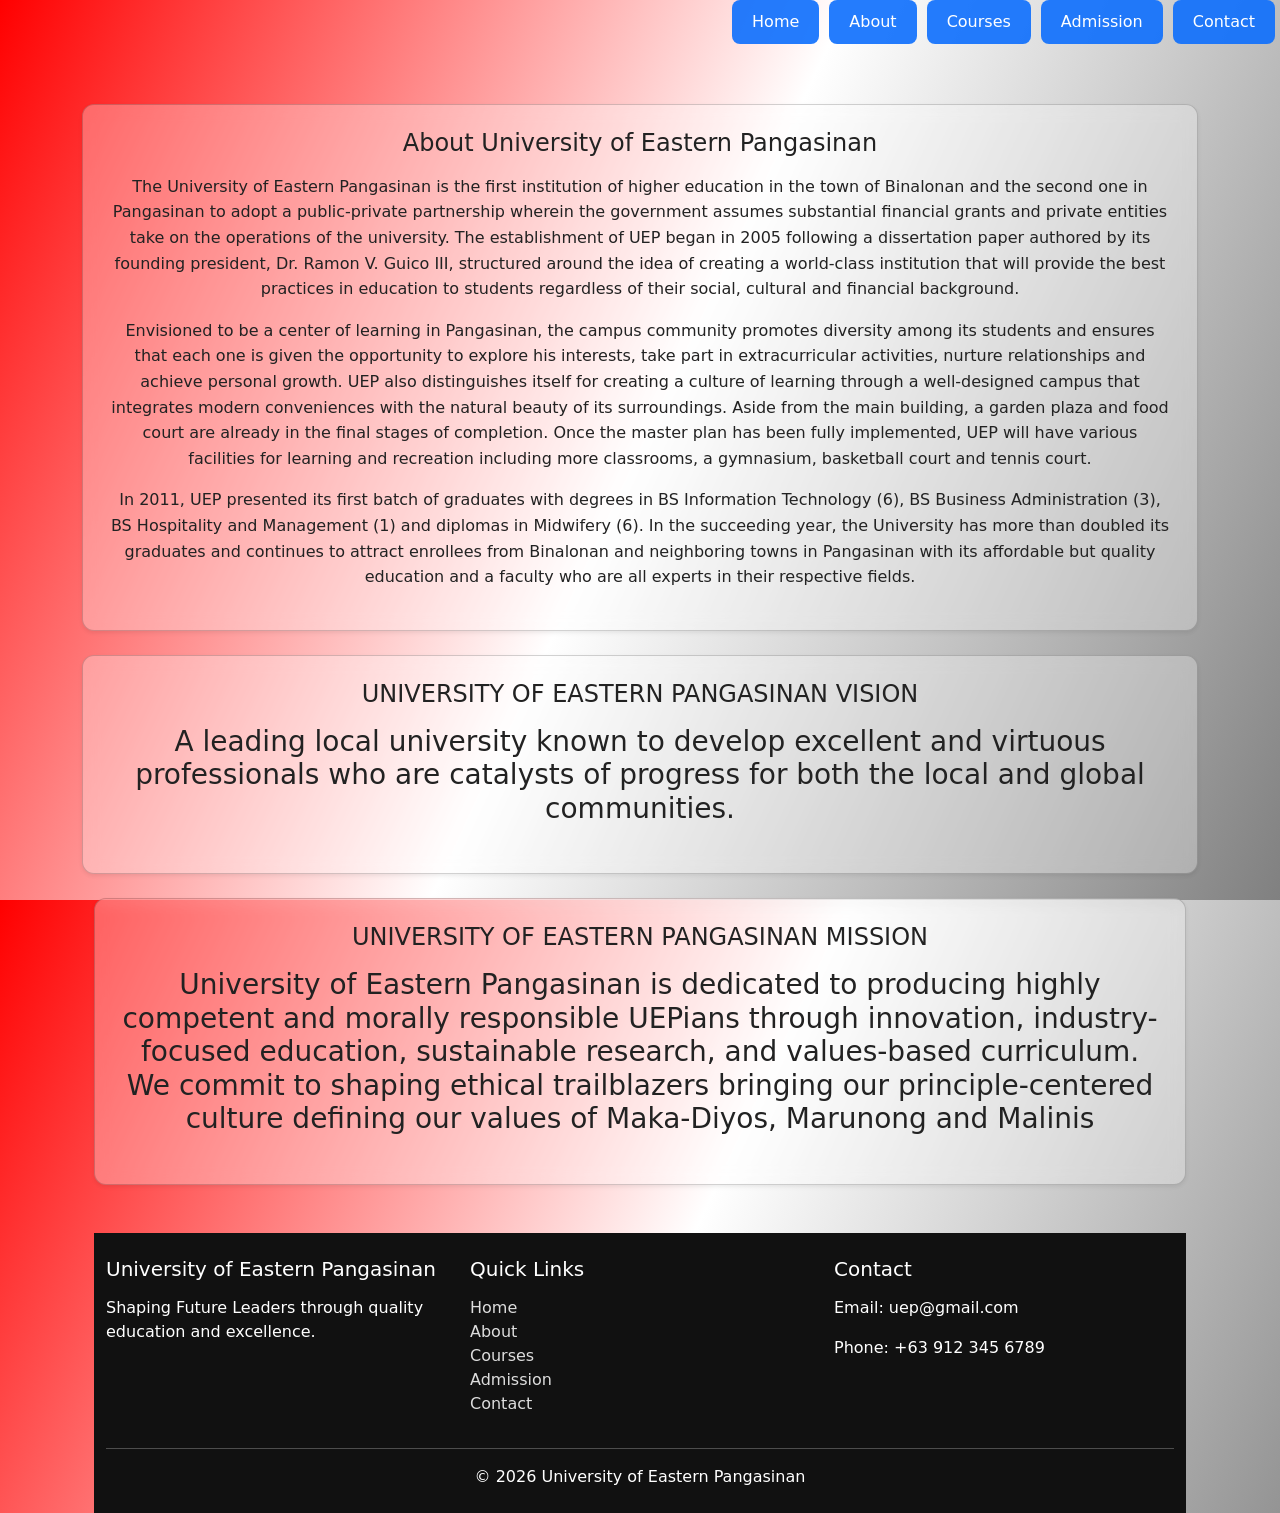
<file: ABOUT.html>
<!DOCTYPE html>
<html lang="en">
<head>
  <meta charset="UTF-8">
  <meta name="viewport" content="width=device-width, initial-scale=1">
  <title>UEP Website</title>

  <!-- Bootstrap -->
  <link href="https://cdn.jsdelivr.net/npm/bootstrap@5.3.0/dist/css/bootstrap.min.css" rel="stylesheet">

  <!-- Your CSS -->
  <link rel="stylesheet" href="style.css">
</head>

<body>

  

<ul class="nav justify-content-end custom-nav fixed-top w-100">

  <li class="nav-item">
    <a class="nav-link" href="HOME.html">Home</a>
  </li>

  <li class="nav-item">
    <a class="nav-link" href="ABOUT.html">About</a>
  </li>

  <li class="nav-item">
    <a class="nav-link" href="COURSE.html">Courses</a>
  </li>

  <li class="nav-item">
    <a class="nav-link" href="ADMISSION.html">Admission</a>
  </li>

  <li class="nav-item">
    <a class="nav-link" href="contact.html">Contact</a>
  </li>

</ul>
</ul>

<script src="https://cdn.jsdelivr.net/npm/bootstrap@5.3.0/dist/js/bootstrap.bundle.min.js"></script>

    
<div class="container mt-4">
  <div class="card p-4 shadow-sm paragraph-box">

    <h4 class="mb-3">About University of Eastern Pangasinan</h4>

    <p>The University of Eastern Pangasinan is the first institution of higher education in the town of Binalonan and the second one in Pangasinan to adopt a public-private partnership wherein the government assumes substantial financial grants and private entities take on the operations of the university. The establishment of UEP began in 2005 following a dissertation paper authored by its founding president, Dr. Ramon V. Guico III, structured around the idea of creating a world-class institution that will provide the best practices in education to students regardless of their social, cultural and financial background.    </p>
    <p>Envisioned to be a center of learning in Pangasinan, the campus community promotes diversity among its students and ensures that each one is given the opportunity to explore his interests, take part in extracurricular activities, nurture relationships and achieve personal growth. UEP also distinguishes itself for creating a culture of learning through a well-designed campus that integrates modern conveniences with the natural beauty of its surroundings. Aside from the main building, a garden plaza and food court are already in the final stages of completion. Once the master plan has been fully implemented, UEP will have various facilities for learning and recreation including more classrooms, a gymnasium, basketball court and tennis court.</p>
    <p>In 2011, UEP presented its first batch of graduates with degrees in BS Information Technology (6), BS Business Administration (3), BS Hospitality and Management (1) and diplomas in Midwifery (6). In the succeeding year, the University has more than doubled its graduates and continues to attract enrollees from Binalonan and neighboring towns in Pangasinan with its affordable but quality education and a faculty who are all experts in their respective fields.</p>

</div>
</div>

<div class="container mt-4">
  <div class="card p-4 shadow-sm paragraph-box">

    <h4 class="mb-3">UNIVERSITY OF EASTERN PANGASINAN VISION</h4>

    <h3><p>A leading local university known to develop excellent and virtuous professionals who are catalysts of progress for both the local and global communities. </p></h3>
    
</div>

<div class="container mt-4">
  <div class="card p-4 shadow-sm paragraph-box">

    <h4 class="mb-3">UNIVERSITY OF EASTERN PANGASINAN MISSION</h4>

    <h3><p>University of Eastern Pangasinan is dedicated to producing highly competent and morally responsible UEPians through innovation, industry-focused education, sustainable research, and values-based curriculum. We commit to shaping ethical trailblazers bringing our principle-centered culture defining our values of Maka-Diyos, Marunong and Malinis </p></h3>
    
</div>







<!-- FOOTER -->
<footer class="footer mt-5">
  <div class="container py-4">
    <div class="row">

      <div class="col-md-4">
        <h5>University of Eastern Pangasinan</h5>
        <p>Shaping Future Leaders through quality education and excellence.</p>
      </div>

      <div class="col-md-4">
        <h5>Quick Links</h5>
        <ul class="list-unstyled">
          <li><a href="HOME.html" class="footer-link">Home</a></li>
          <li><a href="ABOUT.html" class="footer-link">About</a></li>
          <li><a href="COURSE.html" class="footer-link">Courses</a></li>
          <li><a href="ADMISSION.html" class="footer-link">Admission</a></li>
          <li><a href="contact.html" class="footer-link">Contact</a></li>
        </ul>
      </div>

      <div class="col-md-4">
        <h5>Contact</h5>
        <p>Email: uep@gmail.com</p>
        <p>Phone: +63 912 345 6789</p>
      </div>

    </div>

    <hr>
    <p class="text-center mb-0">© 2026 University of Eastern Pangasinan</p>
  </div>
</footer>

<!-- Bootstrap JS (LAST) -->
<script src="https://cdn.jsdelivr.net/npm/bootstrap@5.3.0/dist/js/bootstrap.bundle.min.js"></script>

</footer>
</body>
</html>
</file>
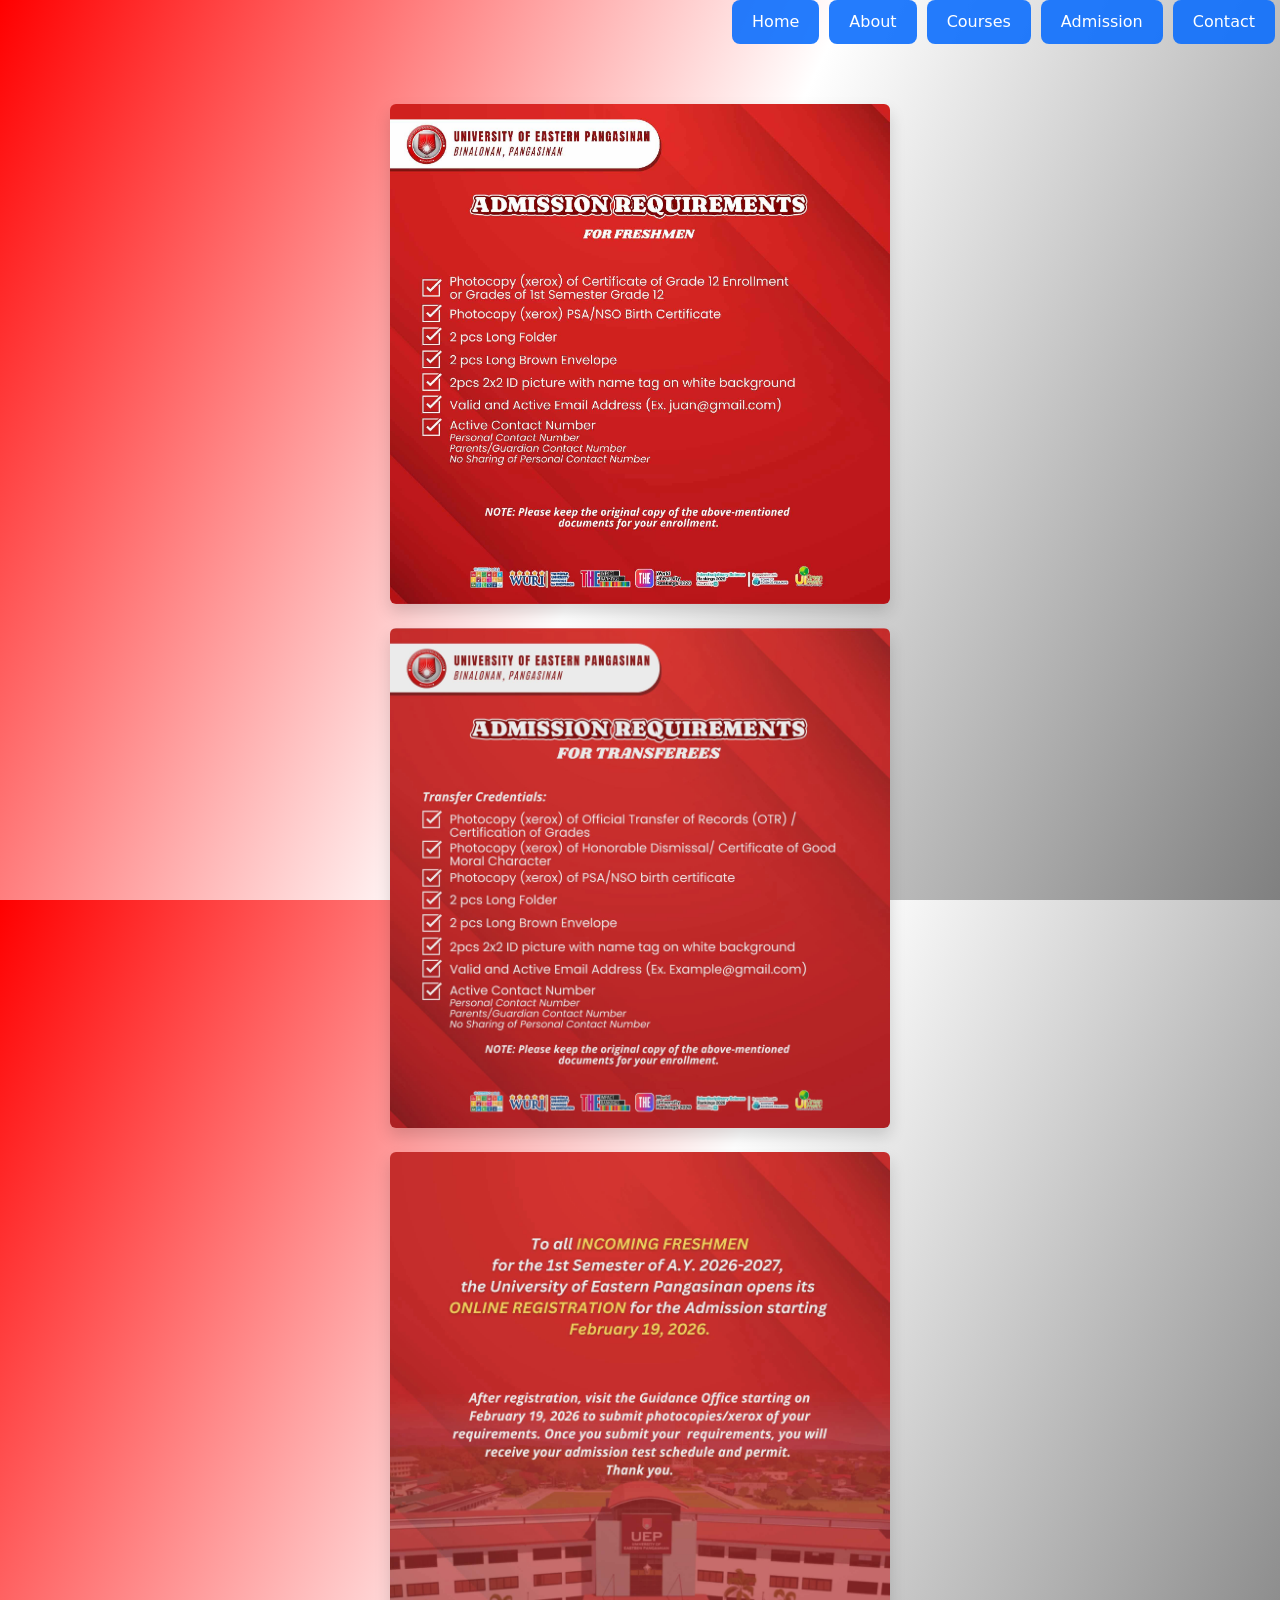
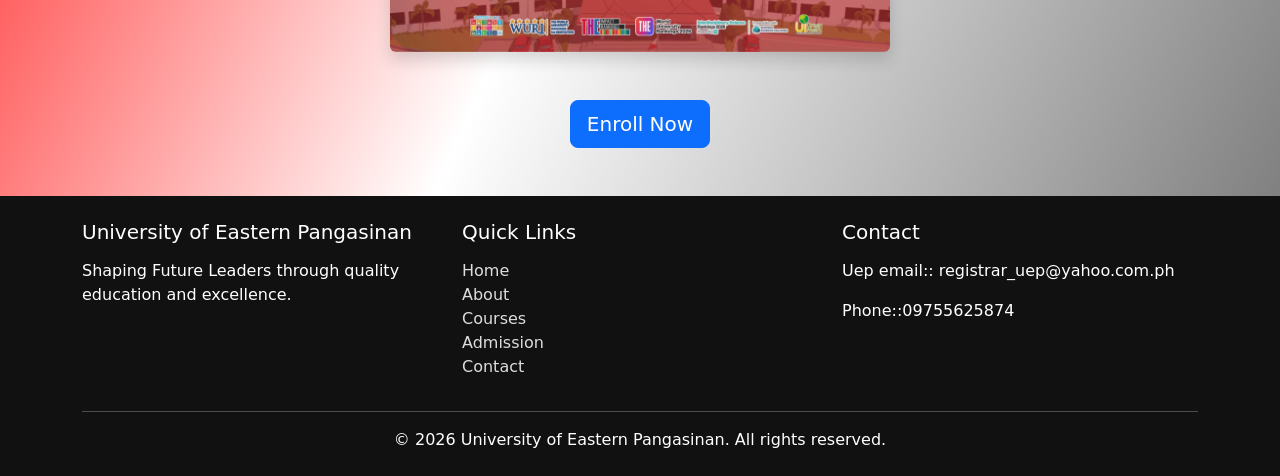
<file: ADMISSION.html>
<!DOCTYPE html>
<html lang="en">
<head>
  <meta charset="UTF-8">
  <meta name="viewport" content="width=device-width, initial-scale=1">
  <title>UEP Website</title>

  <!-- Bootstrap -->
  <link href="https://cdn.jsdelivr.net/npm/bootstrap@5.3.0/dist/css/bootstrap.min.css" rel="stylesheet">

  <!-- Your CSS -->
  <link rel="stylesheet" href="style.css">
</head>

<body>

  

<ul class="nav justify-content-end custom-nav fixed-top w-100">

  <li class="nav-item">
    <a class="nav-link" href="HOME.html">Home</a>
  </li>

  <li class="nav-item">
    <a class="nav-link" href="ABOUT.html">About</a>
  </li>

  <li class="nav-item">
    <a class="nav-link" href="COURSE.html">Courses</a>
  </li>

  <li class="nav-item">
    <a class="nav-link" href="ADMISSION.html">Admission</a>
  </li>

  <li class="nav-item">
    <a class="nav-link" href="CONTACT.html">Contact</a>
  </li>

</ul>
<script src="https://cdn.jsdelivr.net/npm/bootstrap@5.3.0/dist/js/bootstrap.bundle.min.js"></script>

</div>

<div class="container text-center mt-4">
  <img src="a.jpg" class="img-fluid rounded shadow" alt="University Image">
</div>

</div>

<div class="container text-center mt-4">
  <img src="d.jpg" class="img-fluid rounded shadow" alt="University Image">
</div>

</div>

<div class="container text-center mt-4">
  <img src="m.jpg" class="img-fluid rounded shadow" alt="University Image">
</div>

<div class="d-flex justify-content-center mt-5">
  <button class="btn btn-primary btn-lg"
          onclick="window.location.href='form.html'">
    Enroll Now
  </button>
</div>

<footer class="footer mt-5">

  <div class="container py-4">
    <div class="row">

      <!-- About -->
      <div class="col-md-4">
        <h5>University of Eastern Pangasinan</h5>
        <p>Shaping Future Leaders through quality education and excellence.</p>
      </div>

      <!-- Links -->
      <div class="col-md-4">
        <h5>Quick Links</h5>
        <ul class="list-unstyled">
          <li><a href="HOME.html" class="footer-link">Home</a></li>
          <li><a href="ABOUT.html" class="footer-link">About</a></li>
          <li><a href="COURSE.html" class="footer-link">Courses</a></li>
          <li><a href="ADMISSION.html" class="footer-link">Admission</a></li>
          <li><a href="CONTACT.html" class="footer-link">Contact</a></li>
        </ul>
      </div>

      <!-- Contact -->
      <div class="col-md-4">
        <h5>Contact</h5>
        <p>Uep email:: registrar_uep@yahoo.com.ph</p>
        <p>Phone::09755625874</p>
      </div>

    </div>

    <hr>

    <p class="text-center mb-0">© 2026 University of Eastern Pangasinan. All rights reserved.</p>
  </div>

</footer>
</body>
</html>
</file>
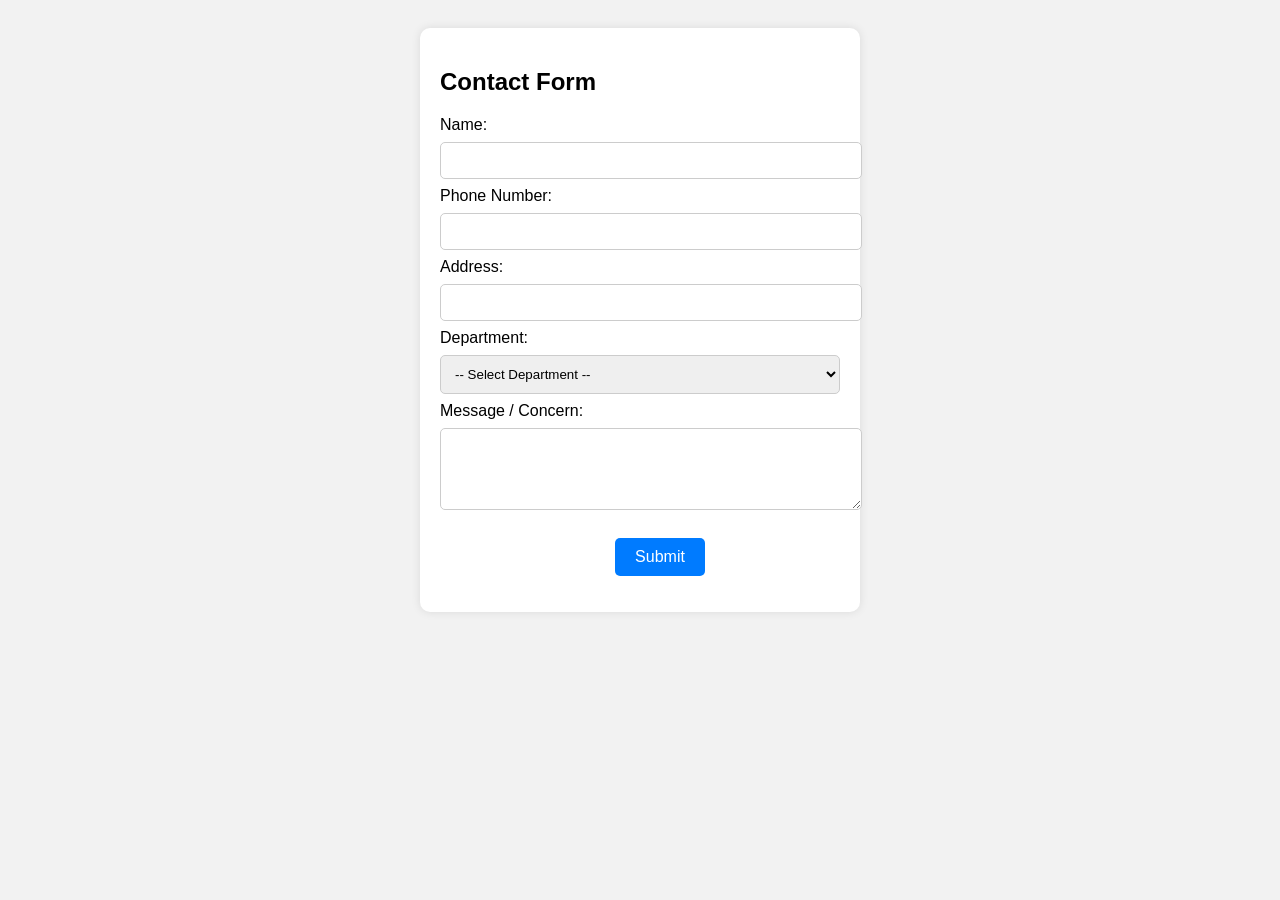
<file: contact form.html>
<!DOCTYPE html>
<html lang="en">
<head>
  <meta charset="UTF-8">
  <title>Contact Form</title>
  <style>
    .col-md-4 {
  text-align: center;
}

/* Style the button */
.footer-link {
  display: inline-block;
  padding: 10px 20px;
  background-color: #007bff;
  color: #ffffff;
  text-decoration: none;
  border-radius: 5px;
  font-weight: 500;
  transition: all 0.3s ease;
}

/* Hover effect */
.footer-link:hover {
  background-color: #0056b3;
  color: #ffffff;
}
    body {
      font-family: Arial;
      background-color: #f2f2f2;
      padding: 20px;
    }

    .form-container {
      background: white;
      padding: 20px;
      max-width: 400px;
      margin: auto;
      border-radius: 10px;
      box-shadow: 0 0 10px rgba(0,0,0,0.1);
    }

    input, select, textarea {
      width: 100%;
      padding: 10px;
      margin: 8px 0;
      border-radius: 5px;
      border: 1px solid #ccc;
    }

    button {
      background-color: #4CAF50;
      color: white;
      padding: 10px;
      border: none;
      width: 100%;
      border-radius: 5px;
      cursor: pointer;
    }

    button:hover {
      background-color: #45a049;
    }
  </style>
</head>
<body>

<div class="form-container">
  <h2>Contact Form</h2>

  <form>
    
    <label>Name:</label>
    <input type="text" name="name" required>

    
    <label>Phone Number:</label>
    <input type="tel" name="phone" required>

    
    <label>Address:</label>
    <input type="text" name="address" required>

    
    <label>Department:</label>
    <select name="department" required>
      <option value="">-- Select Department --</option>
      <option value="IT">IT Department</option>
      <option value="Engineering">Engineering</option>
      <option value="Business">Business Administration</option>
      <option value="Education">Education</option>
      <option value="Nursing">Nursing</option>
      <option value="Registrar">Registrar</option>
    </select>

    
    <label>Message / Concern:</label>
    <textarea name="message" rows="4" required></textarea>

    
    <div class="col-md-4">
    
        <ul class="list-unstyled">
          <a href="HOME.html" class="footer-link">Submit</a>
        </ul>
      </div>
  </form>
</div>

</body>
</html>
</file>
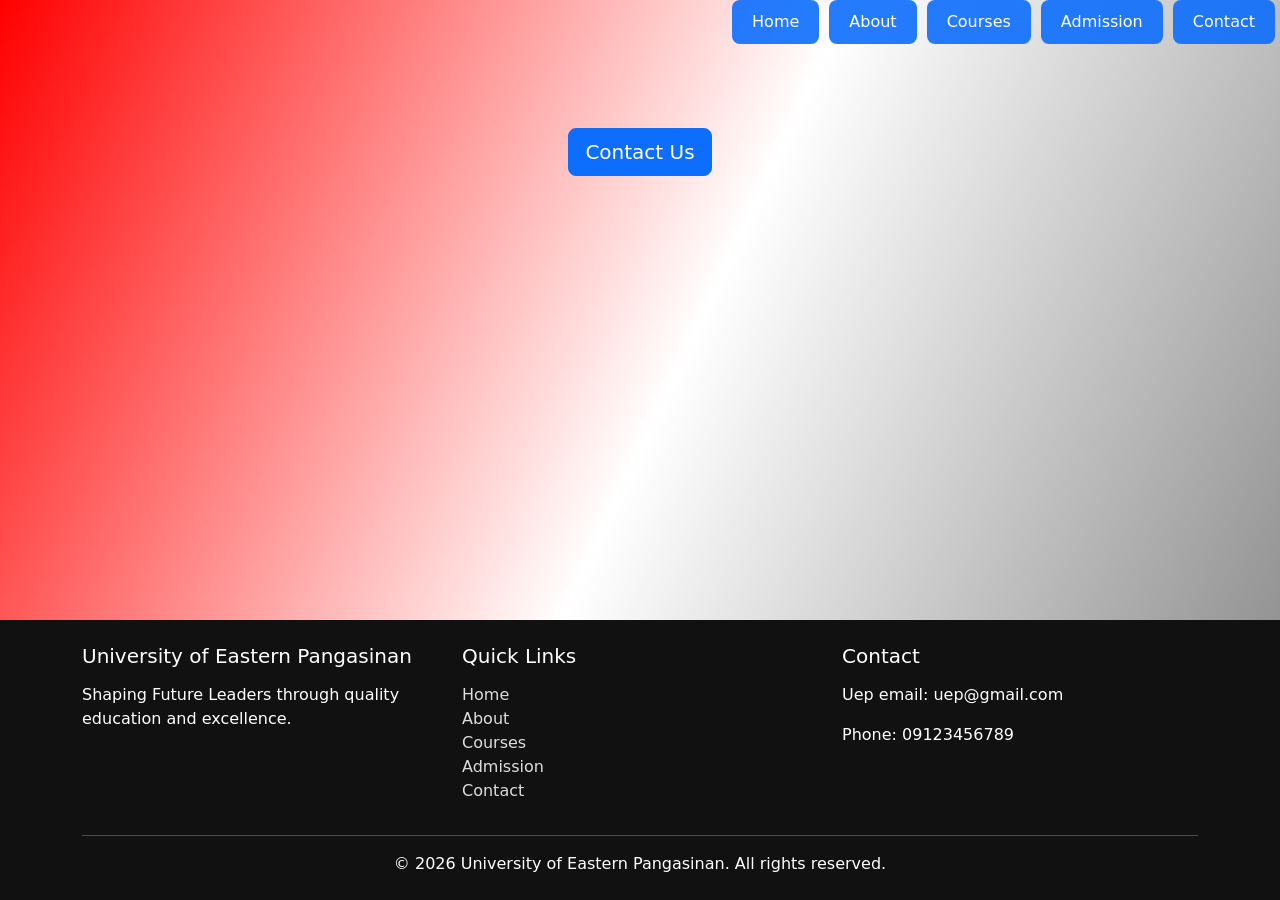
<file: CONTACT.html>
<!DOCTYPE html>
<html lang="en">
<head>
  <meta charset="UTF-8">
  <meta name="viewport" content="width=device-width, initial-scale=1">
  <title>UEP Website</title>

  <!-- Bootstrap -->
  <link href="https://cdn.jsdelivr.net/npm/bootstrap@5.3.0/dist/css/bootstrap.min.css" rel="stylesheet">

  <!-- Your CSS -->
  <link rel="stylesheet" href="style.css">
</head>

<body>

<main>

<ul class="nav justify-content-end custom-nav fixed-top w-100">

  <li class="nav-item">
    <a class="nav-link" href="HOME.html">Home</a>
  </li>

  <li class="nav-item">
    <a class="nav-link" href="ABOUT.html">About</a>
  </li>

  <li class="nav-item">
    <a class="nav-link" href="COURSE.html">Courses</a>
  </li>

  <li class="nav-item">
    <a class="nav-link" href="ADMISSION.html">Admission</a>
  </li>

  <li class="nav-item">
    <a class="nav-link" href="CONTACT.html">Contact</a>
  </li>

</ul>

<div class="d-flex justify-content-center mt-5">
  <button class="btn btn-primary btn-lg"
          onclick="window.location.href='contact form.html'">
    Contact Us
  </button>
</div>

</main>

<footer class="footer">

  <div class="container py-4">
    <div class="row">

      <!-- About -->
      <div class="col-md-4">
        <h5>University of Eastern Pangasinan</h5>
        <p>Shaping Future Leaders through quality education and excellence.</p>
      </div>

      <!-- Links -->
      <div class="col-md-4">
        <h5>Quick Links</h5>
        <ul class="list-unstyled">
          <li><a href="HOME.html" class="footer-link">Home</a></li>
          <li><a href="ABOUT.html" class="footer-link">About</a></li>
          <li><a href="COURSE.html" class="footer-link">Courses</a></li>
          <li><a href="ADMISSION.html" class="footer-link">Admission</a></li>
          <li><a href="CONTACT.html" class="footer-link">Contact</a></li>
        </ul>
      </div>

      <!-- Contact -->
      <div class="col-md-4">
        <h5>Contact</h5>
        <p>Uep email: uep@gmail.com</p>
        <p>Phone: 09123456789</p>
      </div>

    </div>

    <hr>

    <p class="text-center mb-0">
      © 2026 University of Eastern Pangasinan. All rights reserved.
    </p>
  </div>

</footer>

<script src="https://cdn.jsdelivr.net/npm/bootstrap@5.3.0/dist/js/bootstrap.bundle.min.js"></script>

</body>
</html>
</file>
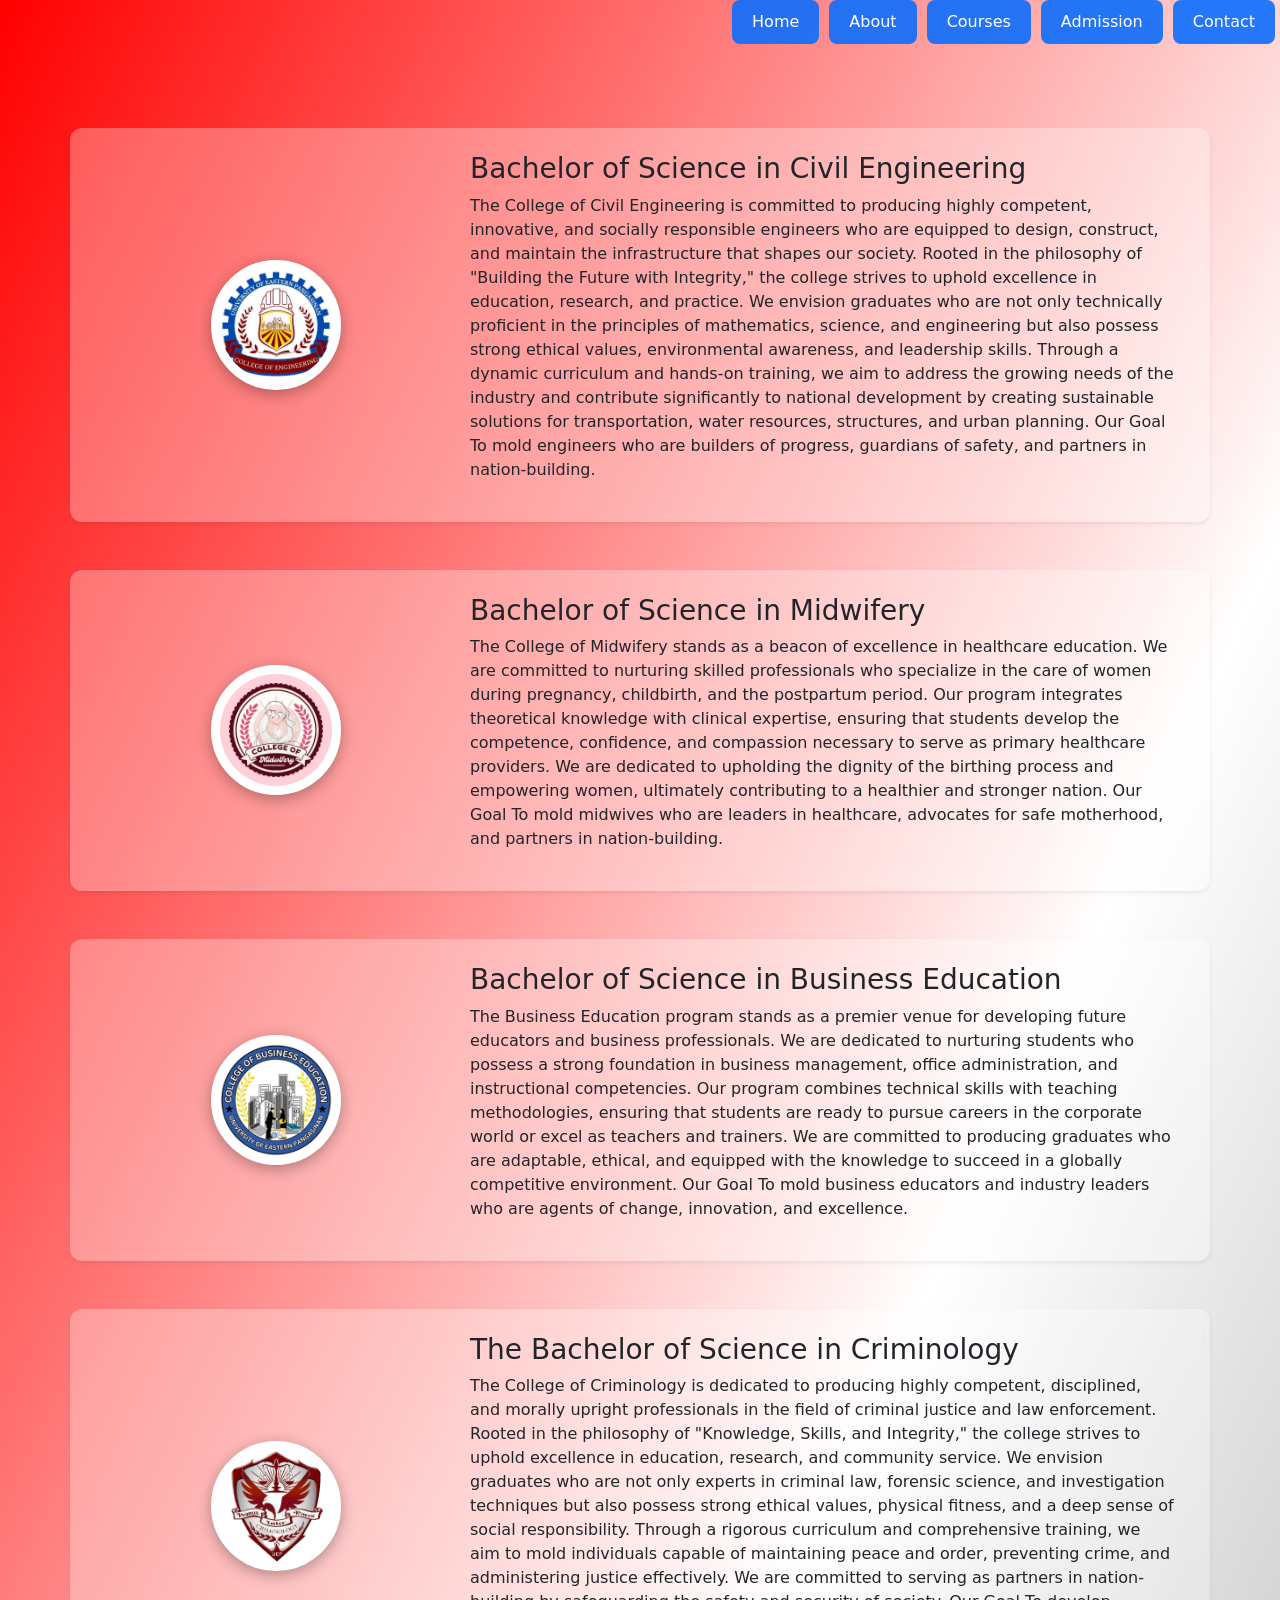
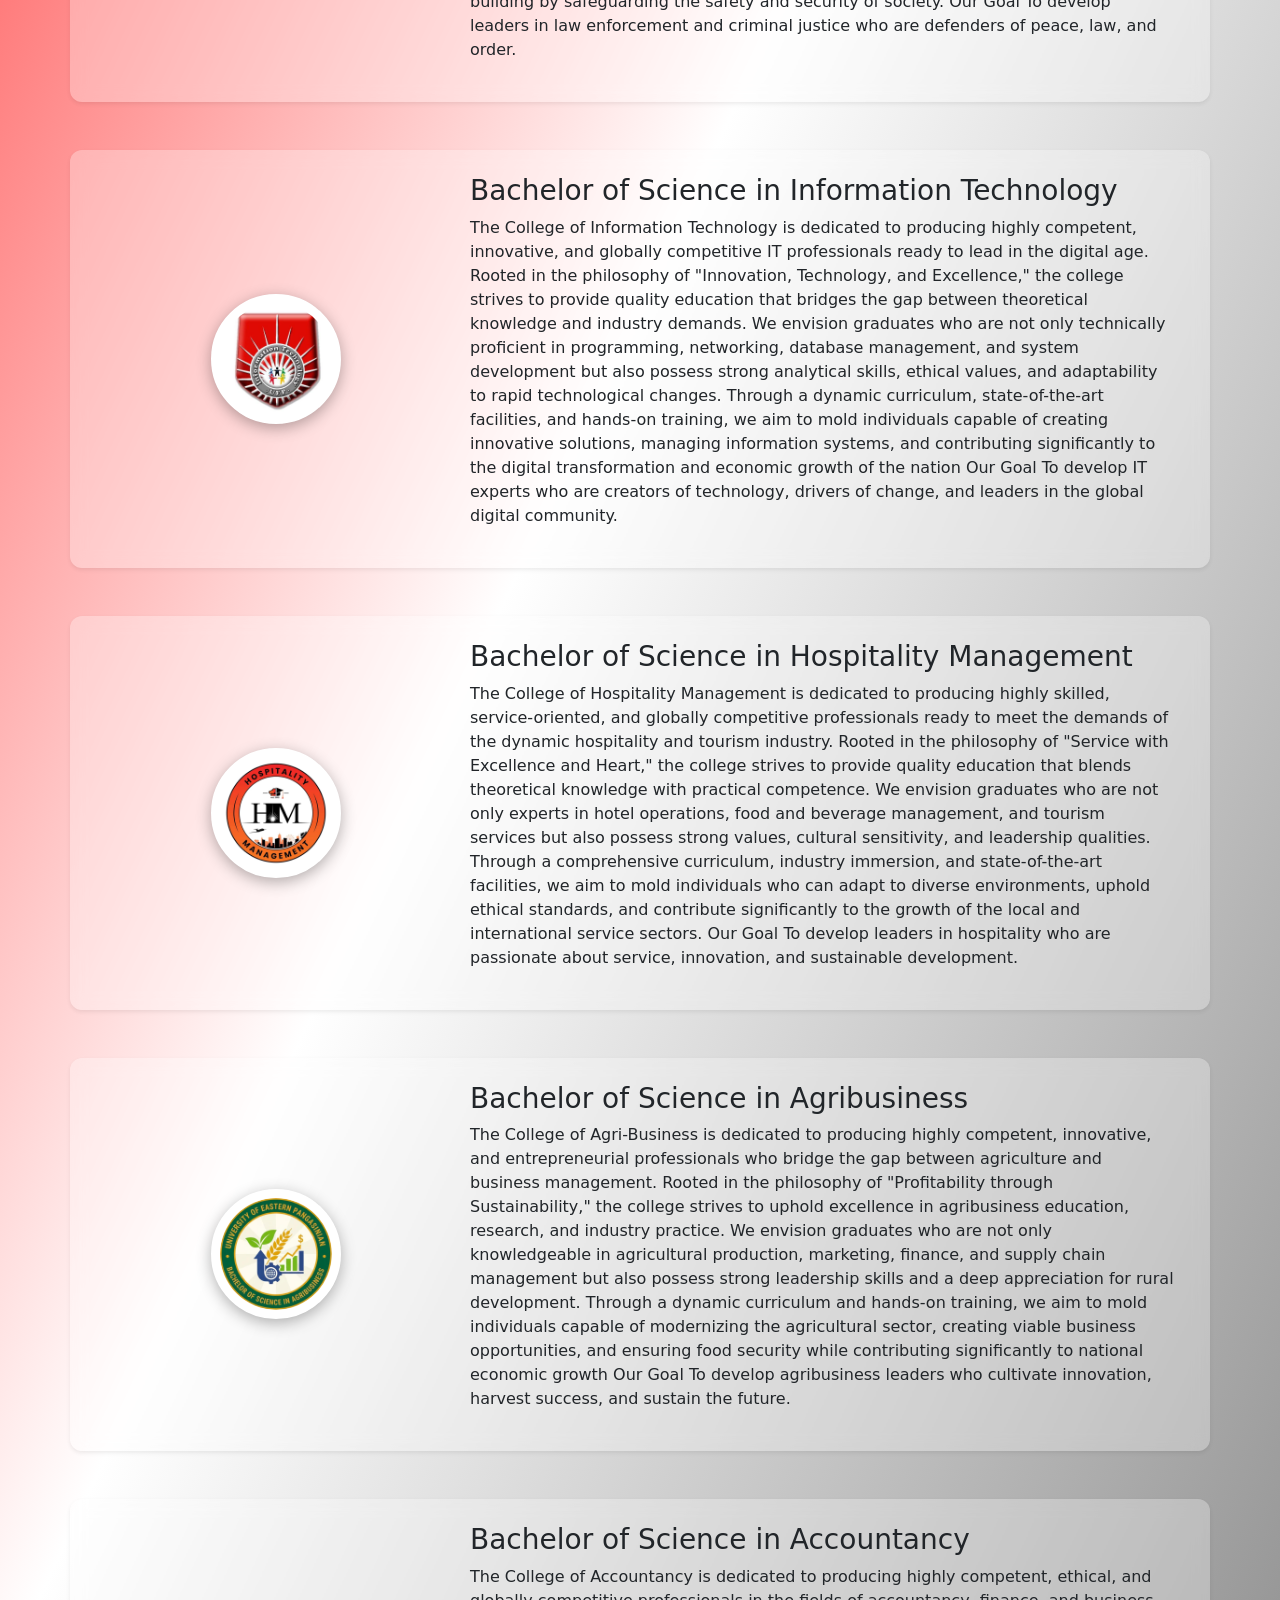
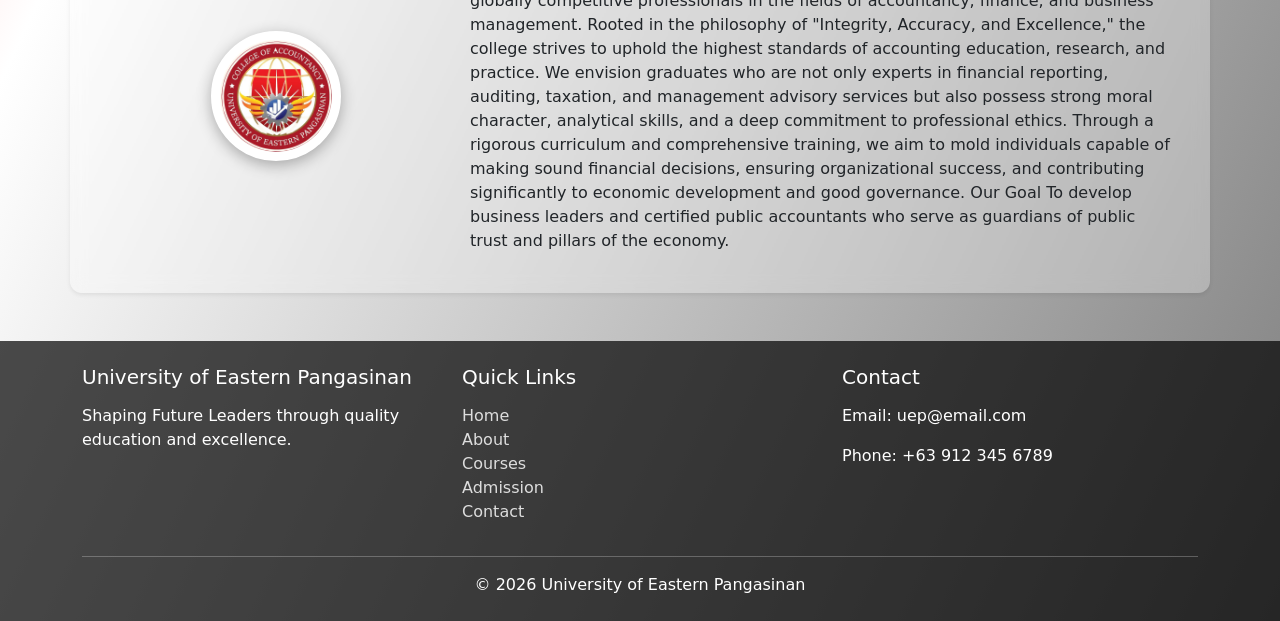
<file: COURSE.html>
<!DOCTYPE html>
<html lang="en">
<head>
  <meta charset="UTF-8">
  <meta name="viewport" content="width=device-width, initial-scale=1">
  <title>UEP Website</title>

  <link href="https://cdn.jsdelivr.net/npm/bootstrap@5.3.0/dist/css/bootstrap.min.css" rel="stylesheet">
  <link rel="stylesheet" href="Styles.css">
</head>

<body>

<!-- NAVIGATION -->
<ul class="nav justify-content-end custom-nav fixed-top w-100">

  <li class="nav-item">
    <a class="nav-link" href="HOME.html">Home</a>
  </li>

  <li class="nav-item">
    <a class="nav-link" href="ABOUT.html">About</a>
  </li>

  <li class="nav-item">
    <a class="nav-link" href="COURSE.html">Courses</a>
  </li>

  <li class="nav-item">
    <a class="nav-link" href="ADMISSION.html">Admission</a>
  </li>

  <li class="nav-item">
    <a class="nav-link" href="CONTACT.html">Contact</a>
  </li>

</ul>

</ul>

<!-- LOGO + PARAGRAPH -->
<div class="container mt-5">
  <div class="row align-items-center paragraph-box p-4 shadow-sm">

    <div class="col-md-4 text-center">
      <img src="COE.jpg" class="img-fluid uep-logo" alt="Logo">
    </div>

    <div class="col-md-8">
      <h3>Bachelor of Science in Civil Engineering</h3>
      <p>
        The College of Civil Engineering is committed to producing highly competent, innovative, and socially responsible engineers who are equipped to design, construct, and maintain the infrastructure that shapes our society. Rooted in the philosophy of "Building the Future with Integrity," the college strives to uphold excellence in education, research, and practice. We envision graduates who are not only technically proficient in the principles of mathematics, science, and engineering but also possess strong ethical values, environmental awareness, and leadership skills. Through a dynamic curriculum and hands-on training, we aim to address the growing needs of the industry and contribute significantly to national development by creating sustainable solutions for transportation, water resources, structures, and urban planning. Our Goal
To mold engineers who are builders of progress, guardians of safety, and partners in nation-building.
      </p>
    </div>

  </div>
</div>

<div class="container mt-5">
  <div class="row align-items-center paragraph-box p-4 shadow-sm">

    <div class="col-md-4 text-center">
      <img src="MD.png" class="img-fluid uep-logo" alt="Logo">
    </div>

    <div class="col-md-8">
      <h3>Bachelor of Science in Midwifery</h3>
      <p>
        The College of Midwifery stands as a beacon of excellence in healthcare education. We are committed to nurturing skilled professionals who specialize in the care of women during pregnancy, childbirth, and the postpartum period. Our program integrates theoretical knowledge with clinical expertise, ensuring that students develop the competence, confidence, and compassion necessary to serve as primary healthcare providers. We are dedicated to upholding the dignity of the birthing process and empowering women, ultimately contributing to a healthier and stronger nation. Our Goal
To mold midwives who are leaders in healthcare, advocates for safe motherhood, and partners in nation-building.
      </p>
    </div>

  </div>
</div>

<div class="container mt-5">
  <div class="row align-items-center paragraph-box p-4 shadow-sm">

    <div class="col-md-4 text-center">
      <img src="BSBE.png" class="img-fluid uep-logo" alt="Logo">
    </div>

    <div class="col-md-8">
      <h3>Bachelor of Science in Business Education</h3>
      <p>
       The Business Education program stands as a premier venue for developing future educators and business professionals. We are dedicated to nurturing students who possess a strong foundation in business management, office administration, and instructional competencies. Our program combines technical skills with teaching methodologies, ensuring that students are ready to pursue careers in the corporate world or excel as teachers and trainers. We are committed to producing graduates who are adaptable, ethical, and equipped with the knowledge to succeed in a globally competitive environment. Our Goal
To mold business educators and industry leaders who are agents of change, innovation, and excellence.
      </p>
    </div>

  </div>
</div>


<div class="container mt-5">
  <div class="row align-items-center paragraph-box p-4 shadow-sm">

    <div class="col-md-4 text-center">
      <img src="crim.jpg" class="img-fluid uep-logo" alt="Logo">
    </div>

    <div class="col-md-8">
      <h3>The Bachelor of Science in Criminology</h3>
      <p>
        The College of Criminology is dedicated to producing highly competent, disciplined, and morally upright professionals in the field of criminal justice and law enforcement. Rooted in the philosophy of "Knowledge, Skills, and Integrity," the college strives to uphold excellence in education, research, and community service. We envision graduates who are not only experts in criminal law, forensic science, and investigation techniques but also possess strong ethical values, physical fitness, and a deep sense of social responsibility. Through a rigorous curriculum and comprehensive training, we aim to mold individuals capable of maintaining peace and order, preventing crime, and administering justice effectively. We are committed to serving as partners in nation-building by safeguarding the safety and security of society. Our Goal
To develop leaders in law enforcement and criminal justice who are defenders of peace, law, and order.
      </p>
    </div>

  </div>
</div>


<div class="container mt-5">
  <div class="row align-items-center paragraph-box p-4 shadow-sm">

    <div class="col-md-4 text-center">
      <img src="IT.jpg" class="img-fluid uep-logo" alt="Logo">
    </div>

    <div class="col-md-8">
      <h3>Bachelor of Science in Information Technology</h3>
      <p>
        The College of Information Technology is dedicated to producing highly competent, innovative, and globally competitive IT professionals ready to lead in the digital age. Rooted in the philosophy of "Innovation, Technology, and Excellence," the college strives to provide quality education that bridges the gap between theoretical knowledge and industry demands. We envision graduates who are not only technically proficient in programming, networking, database management, and system development but also possess strong analytical skills, ethical values, and adaptability to rapid technological changes. Through a dynamic curriculum, state-of-the-art facilities, and hands-on training, we aim to mold individuals capable of creating innovative solutions, managing information systems, and contributing significantly to the digital transformation and economic growth of the nation Our Goal
To develop IT experts who are creators of technology, drivers of change, and leaders in the global digital community.
      </p>
    </div>

  </div>
</div>

<div class="container mt-5">
  <div class="row align-items-center paragraph-box p-4 shadow-sm">

    <div class="col-md-4 text-center">
      <img src="HM.jpg" class="img-fluid uep-logo" alt="Logo">
    </div>

    <div class="col-md-8">
      <h3>Bachelor of Science in Hospitality Management</h3>
      <p>
        The College of Hospitality Management is dedicated to producing highly skilled, service-oriented, and globally competitive professionals ready to meet the demands of the dynamic hospitality and tourism industry. Rooted in the philosophy of "Service with Excellence and Heart," the college strives to provide quality education that blends theoretical knowledge with practical competence. We envision graduates who are not only experts in hotel operations, food and beverage management, and tourism services but also possess strong values, cultural sensitivity, and leadership qualities. Through a comprehensive curriculum, industry immersion, and state-of-the-art facilities, we aim to mold individuals who can adapt to diverse environments, uphold ethical standards, and contribute significantly to the growth of the local and international service sectors. Our Goal
To develop leaders in hospitality who are passionate about service, innovation, and sustainable development.
      </p>
    </div>

  </div>
</div>

<div class="container mt-5">
  <div class="row align-items-center paragraph-box p-4 shadow-sm">

    <div class="col-md-4 text-center">
      <img src="AGRI.jpg" class="img-fluid uep-logo" alt="Logo">
    </div>

    <div class="col-md-8">
      <h3>Bachelor of Science in Agribusiness</h3>
      <p>
       The College of Agri-Business is dedicated to producing highly competent, innovative, and entrepreneurial professionals who bridge the gap between agriculture and business management. Rooted in the philosophy of "Profitability through Sustainability," the college strives to uphold excellence in agribusiness education, research, and industry practice. We envision graduates who are not only knowledgeable in agricultural production, marketing, finance, and supply chain management but also possess strong leadership skills and a deep appreciation for rural development. Through a dynamic curriculum and hands-on training, we aim to mold individuals capable of modernizing the agricultural sector, creating viable business opportunities, and ensuring food security while contributing significantly to national economic growth Our Goal To develop agribusiness leaders who cultivate innovation, harvest success, and sustain the future.
      </p>
    </div>

  </div>
</div>

<div class="container mt-5">
  <div class="row align-items-center paragraph-box p-4 shadow-sm">

    <div class="col-md-4 text-center">
      <img src="AC.jpg" class="img-fluid uep-logo" alt="Logo">
    </div>

    <div class="col-md-8">
      <h3>Bachelor of Science in Accountancy</h3>
      <p>
        The College of Accountancy is dedicated to producing highly competent, ethical, and globally competitive professionals in the fields of accountancy, finance, and business management. Rooted in the philosophy of "Integrity, Accuracy, and Excellence," the college strives to uphold the highest standards of accounting education, research, and practice. We envision graduates who are not only experts in financial reporting, auditing, taxation, and management advisory services but also possess strong moral character, analytical skills, and a deep commitment to professional ethics. Through a rigorous curriculum and comprehensive training, we aim to mold individuals capable of making sound financial decisions, ensuring organizational success, and contributing significantly to economic development and good governance. Our Goal
To develop business leaders and certified public accountants who serve as guardians of public trust and pillars of the economy.
      </p>
    </div>

  </div>
</div>

<!-- FOOTER -->
<footer class="footer mt-5">
  <div class="container py-4">
    <div class="row">

      <div class="col-md-4">
        <h5>University of Eastern Pangasinan</h5>
        <p>Shaping Future Leaders through quality education and excellence.</p>
      </div>

      <div class="col-md-4">
        <h5>Quick Links</h5>
        <ul class="list-unstyled">
          <li><a href="HOME.html" class="footer-link">Home</a></li>
          <li><a href="ABOUT.html" class="footer-link">About</a></li>
          <li><a href="COURSE.html" class="footer-link">Courses</a></li>
          <li><a href="ADMISSION.html" class="footer-link">Admission</a></li>
          <li><a href="contact.html" class="footer-link">Contact</a></li>
        </ul>
      </div>

      <div class="col-md-4">
        <h5>Contact</h5>
        <p>Email: uep@email.com</p>
        <p>Phone: +63 912 345 6789</p>
      </div>

    </div>

    <hr>
    <p class="text-center mb-0">© 2026 University of Eastern Pangasinan</p>
  </div>
</footer>

<!-- Bootstrap JS (LAST) -->
<script src="https://cdn.jsdelivr.net/npm/bootstrap@5.3.0/dist/js/bootstrap.bundle.min.js"></script>

</body>
</html>
</file>
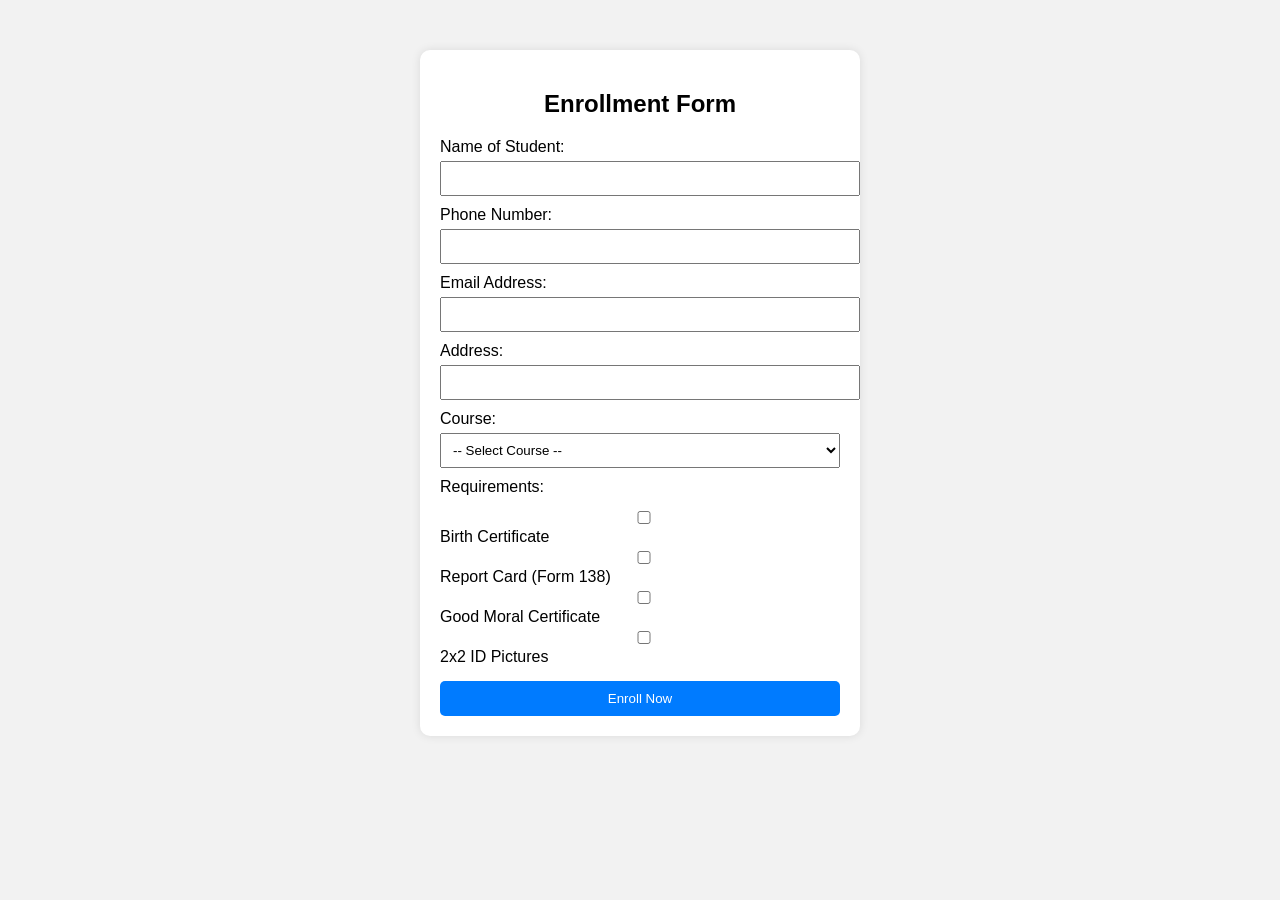
<file: form.html>
<!DOCTYPE html>
<html lang="en">
<head>
  <meta charset="UTF-8">
  <meta name="viewport" content="width=device-width, initial-scale=1.0">
  <title>Enrollment Form</title>

  <style>
    .col-md-4 {
  text-align: center;
}

/* Style the button */
.footer-link {
  display: inline-block;
  padding: 10px 20px;
  background-color: #007bff;
  color: #ffffff;
  text-decoration: none;
  border-radius: 5px;
  font-weight: 500;
  transition: all 0.3s ease;
}

/* Hover effect */
.footer-link:hover {
  background-color: #0056b3;
  color: #ffffff;
}
    body {
      font-family: Arial, sans-serif;
      background-color: #f2f2f2;
    }

    .container {
      width: 400px;
      margin: 50px auto;
      background: white;
      padding: 20px;
      border-radius: 10px;
      box-shadow: 0 0 10px rgba(0,0,0,0.1);
    }

    h2 {
      text-align: center;
    }

    label {
      display: block;
      margin-top: 10px;
    }

    input, select {
      width: 100%;
      padding: 8px;
      margin-top: 5px;
    }

    .checkbox-group {
      margin-top: 10px;
    }

    button {
      width: 100%;
      padding: 10px;
      margin-top: 15px;
      background-color: #007bff;
      color: white;
      border: none;
      border-radius: 5px;
    }

    button:hover {
      background-color: #0056b3;
    }
  </style>
</head>

<body>

  <div class="container">
    <h2>Enrollment Form</h2>

    <form>
      <label>Name of Student:</label>
      <input type="text" name="name" required>

      <label>Phone Number:</label>
      <input type="tel" name="phone" required>

      <label>Email Address:</label>
      <input type="email" name="email" required>

      <label>Address:</label>
      <input type="text" name="address" required>

      <label>Course:</label>
      <select name="course" required>
        <option value="">-- Select Course --</option>
        <option>BS Information Technology</option>
        <option>BS Business Administration</option>
        <option>BS Criminology</option>
        <option>BS Hospitality Management</option>
        <option>BS Education</option>
      </select>

      <label>Requirements:</label>
      <div class="checkbox-group">
        <input type="checkbox"> Birth Certificate<br>
        <input type="checkbox"> Report Card (Form 138)<br>
        <input type="checkbox"> Good Moral Certificate<br>
        <input type="checkbox"> 2x2 ID Pictures<br>
      </div>

      <div class="d-flex justify-content-center mt-5">
  <button class="btn btn-primary btn-lg"
          onclick="window.location.href='HOME.html'">
    Enroll Now
  </button>
</div>
    </form>
  </div>

</body>
</html>
</file>
<file: style.css>
/* Background */
body {
  background: linear-gradient(115deg, red, white, gray);
  min-height: 100vh;
}

/* Navigation buttons */
.custom-nav {
  background: transparent; /* navbar only */
}

.custom-nav .nav-link {
  color: white;
  background-color: rgba(13, 110, 253, 0.9); /* button stays visible */
  margin: 0 5px;
  padding: 10px 20px;
  border-radius: 8px;
  font-weight: 500;
  transition: 0.3s;
  text-align: center;
  border: none;
}

.custom-nav .nav-link:hover {
  background-color: #ff3b30; /* solid hover color */
  color: white;
  transform: translateY(-2px);

}
/* Slide-down animation */
@keyframes slideDown {
  from {
    transform: translateY(-100%);
  }
  to {
    transform: translateY(0);
  }
}

/* Prevent content from hiding behind navbar */
body {
  padding-top: 80px;

}
.hero-box {
  background: rgba(255, 255, 255, 0.2);
  backdrop-filter: blur(10px);
  border-radius: 15px;
}

/* Circle logo */
.uep-logo {
  width: 120px;
  height: 120px;
  object-fit: cover;
  border-radius: 50%; /* makes it circle */
  border: 4px solid white;
}
.slider-img {
  height: 400px;
  object-fit: cover;
  border-radius: 10px;
}
img {
  max-height: 500px;
  object-fit: cover;
}
video {
  object-fit: cover;
}
/* Footer background */
html, body {
  height: 100%;
  margin: 0;
}

body {
  min-height: 100vh;
  display: flex;
  flex-direction: column;
}

main {
  flex: 1;
}

/* Footer */
.footer {
  background-color: #111;
  color: white;
}

/* Footer links */
.footer-link {
  color: #ddd;
  text-decoration: none;
  transition: 0.3s;
}

.footer-link:hover {
  color: #ff3b30;
  text-decoration: underline;
}

/* Text spacing */
.footer h5 {
  margin-bottom: 15px;
}
  

.paragraph-box {
  text-align: center;
  
}
.paragraph-box {
  background: rgba(255, 255, 255, 0.3);
  backdrop-filter: blur(8px);
  border-radius: 12px;
  color: #222;
  font-size: 16px;
  line-height: 1.6;
}
/* Box styling */
.paragraph-box {
  background: rgba(255, 255, 255, 0.3);
  backdrop-filter: blur(8px);
  border-radius: 12px;
}

/* Logo styling */
.uep-logo {
  width: 150px;
  height: 150px;
  object-fit: cover;
  border-radius: 50%; /* makes it circle */
  border: 3px solid white;
}
</file>
<file: Styles.css>
body {
  background: linear-gradient(115deg, red, white, gray);
  min-height: 100vh;
}
.custom-nav {
  background: transparent; /* navbar only */
}

.custom-nav .nav-link {
  color: white;
  background-color: rgba(13, 110, 253, 0.9); /* button stays visible */
  margin: 0 5px;
  padding: 10px 20px;
  border-radius: 8px;
  font-weight: 500;
  transition: 0.3s;
  text-align: center;
  border: none;
}

.custom-nav .nav-link:hover {
  background-color: #ff3b30; /* solid hover color */
  color: white;
  transform: translateY(-2px);
}

/* Slide-down animation */
@keyframes slideDown {
  from {
    transform: translateY(-100%);
  }
  to {
    transform: translateY(0);
  }
}

/* Prevent content from hiding behind navbar */
body {
  padding-top: 80px;

}
.footer {
  background: rgba(0, 0, 0, 0.7);
  color: white;
}

/* Footer links */
.footer-link {
  color: #ddd;
  text-decoration: none;
  transition: 0.3s;
}

.footer-link:hover {
  color: #ff3b30;
  text-decoration: underline;
}

/* Text spacing */
.footer h5 {
  margin-bottom: 15px;
}
/* Box styling */
.paragraph-box {
  background: rgba(255, 255, 255, 0.3);
  backdrop-filter: blur(8px);
  border-radius: 12px;
}

/* Logo styling */
.uep-logo {
  width: 130px;
  height: 130px;
  object-fit: contain;
  border-radius: 50%;
  border: 4px solid white;
  background: white;
  padding: 5px;
  box-shadow: 0 4px 15px rgba(0,0,0,0.3);
}
</file>
